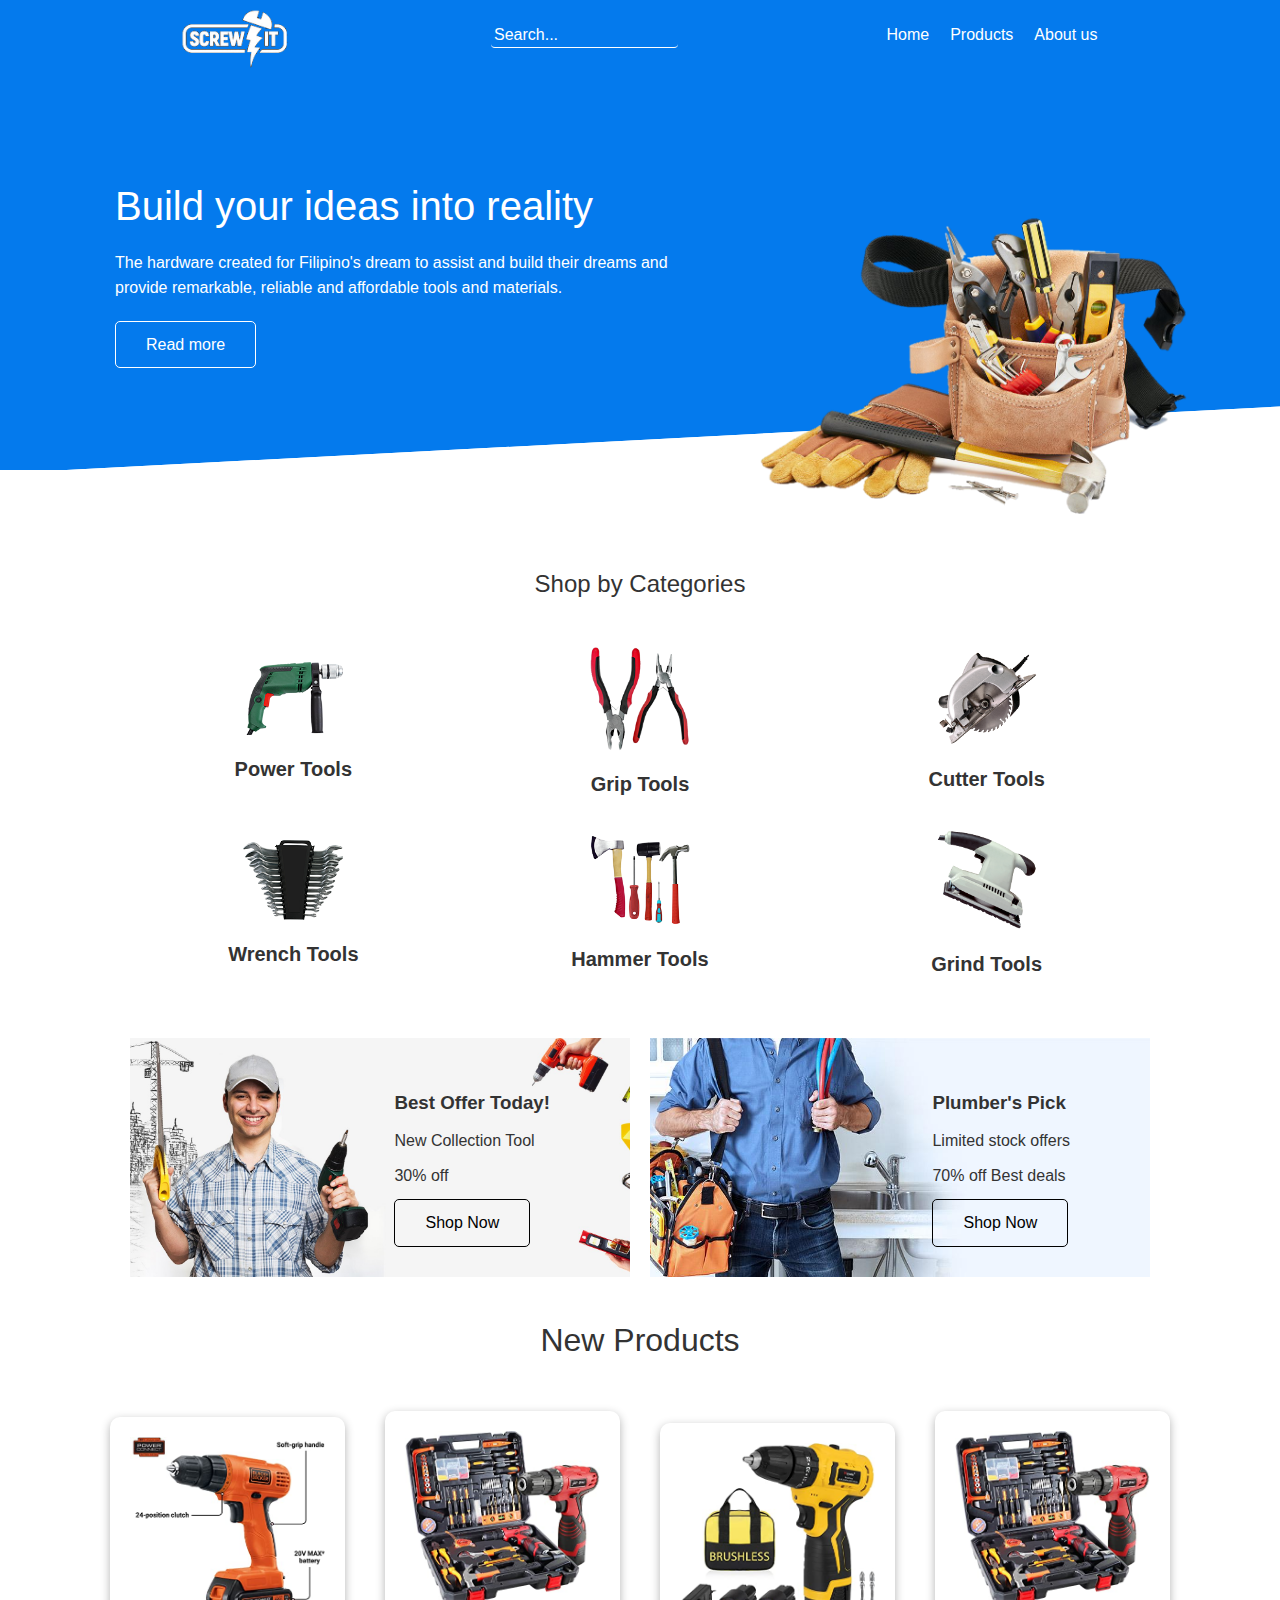
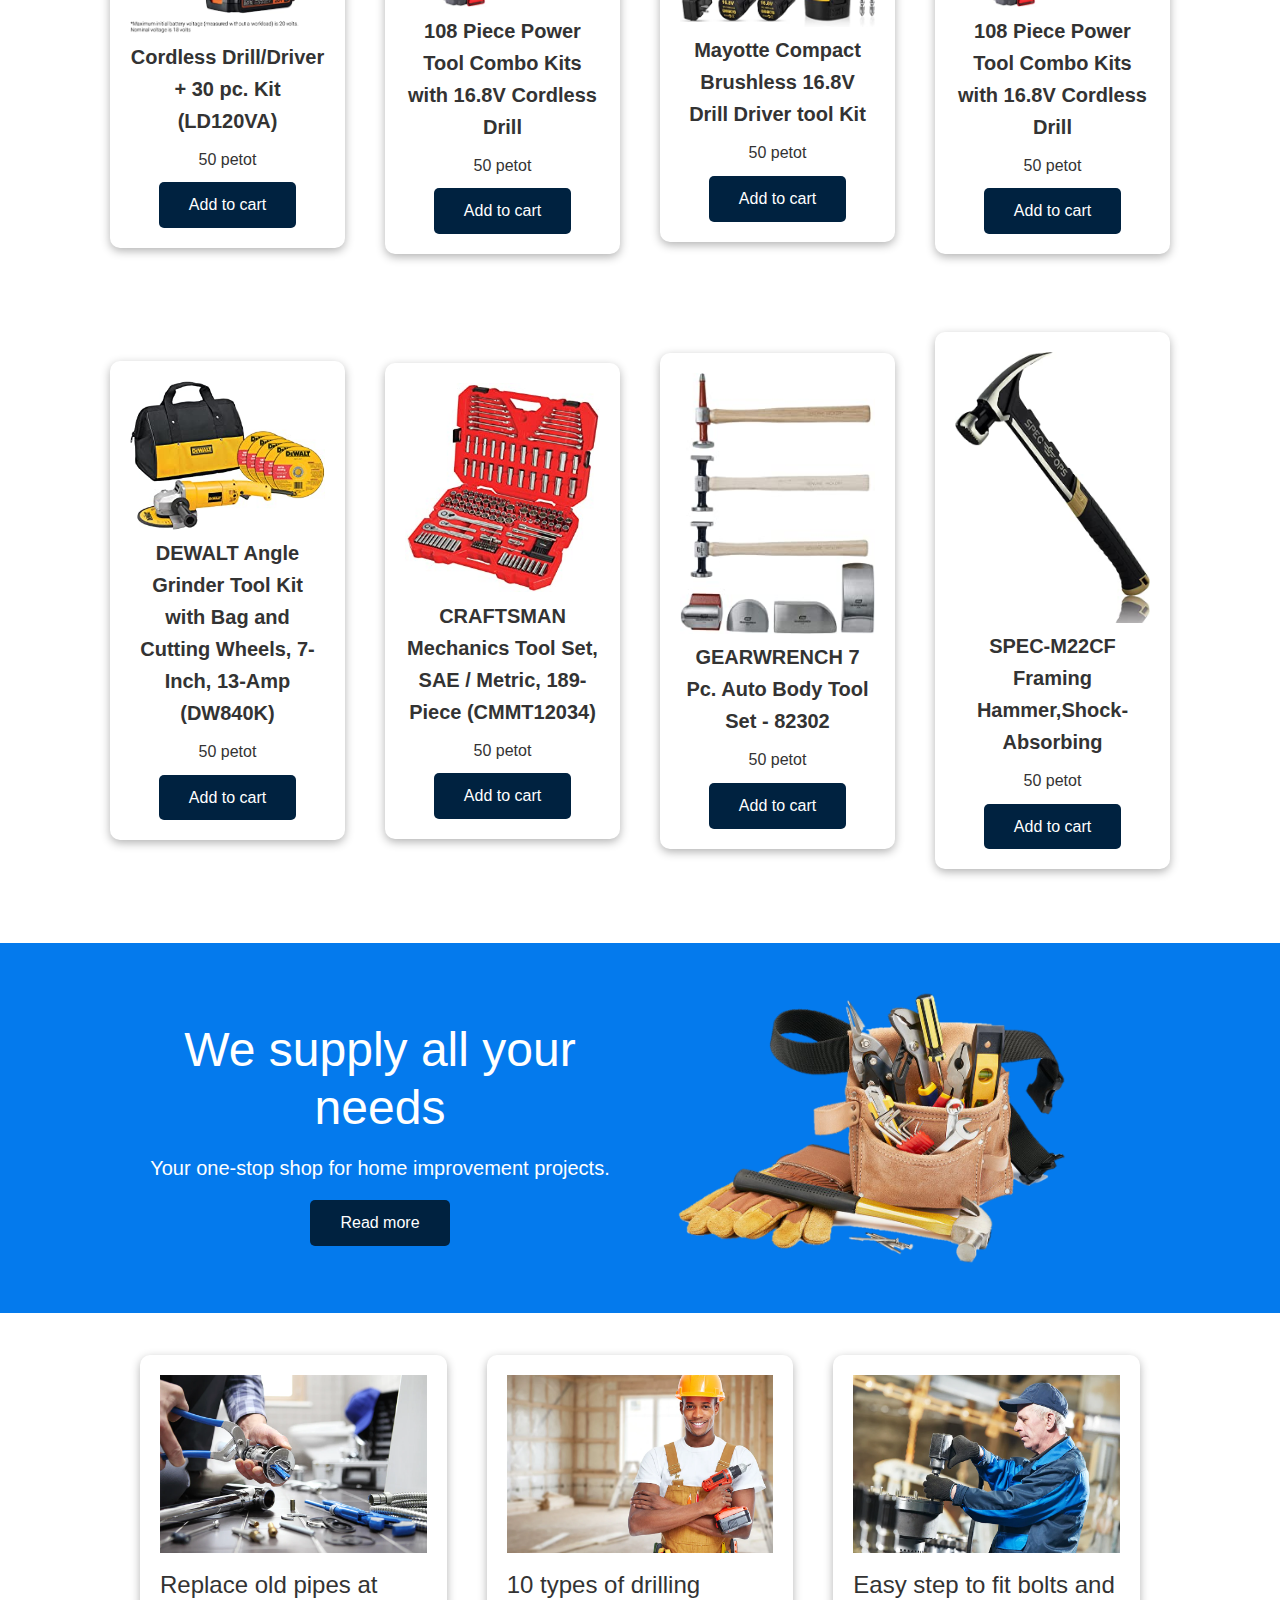
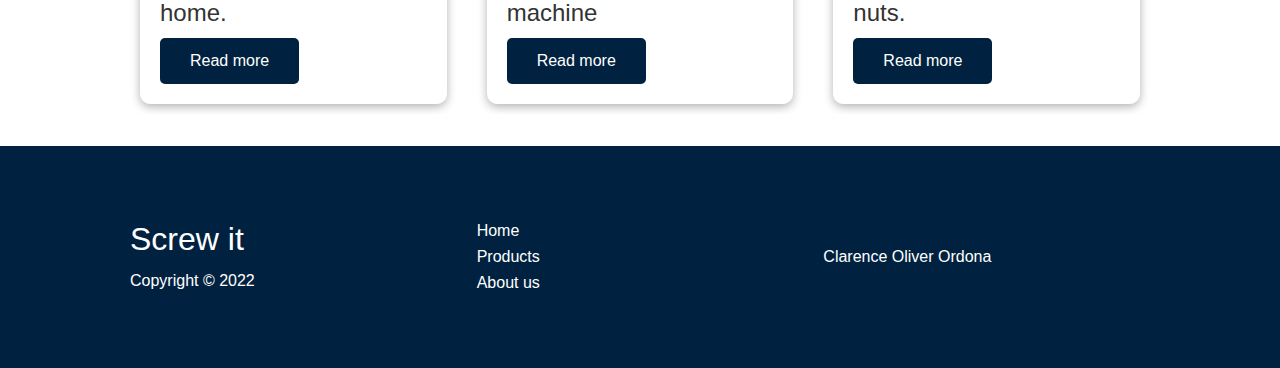
<file: index.html>
<!DOCTYPE html>
<html lang="en">
<head>
    <meta charset="UTF-8">
    <meta http-equiv="X-UA-Compatible" content="IE=edge">
    <meta name="viewport" content="width=device-width, initial-scale=1.0">
    <!--cdnjs.com-->
    <link rel="stylesheet" href="https://cdnjs.cloudflare.com/ajax/libs/font-awesome/6.1.1/css/all.min.css" integrity="sha512-KfkfwYDsLkIlwQp6LFnl8zNdLGxu9YAA1QvwINks4PhcElQSvqcyVLLD9aMhXd13uQjoXtEKNosOWaZqXgel0g==" crossorigin="anonymous" referrerpolicy="no-referrer" />

    
    <link rel="stylesheet" href="utitlities.css">
    <link rel="stylesheet" href="style.css">

    <title> Screw it | Build Your Ideas Into Reality</title>
</head>
<body>

    <!--Header-->
    <div class="navbar">
        <div class="container flex">
            <img src="./img/logo.png" alt="" class="logo">
            
            <div class="form">
                <input type="text" placeholder="Search...">
                <a href="#"><i class="fas fa-search"></i></a>
            </div>
            <nav>
                <ul>
                    <li><a href="index.html">Home</a></li>
                    <li><a href="products.html">Products</a></li>
                    <li><a href="about.html">About us</a></li>


                </ul>

                <ul>

                    <li><a><i class="fas fa-shopping-cart cart-btn"></i></a></li>
                    <li><a><i class="fas fa-user login-btn"></i></a></li>
                </ul>

            </nav>
        </div>
    </div>

    <!--Showcase-header-->

    <section class="showcase">
        <div class="container grid">

            <div class="showcase-text">
                <h1>Build your ideas into reality</h1>
                <p>The hardware created for Filipino's dream to assist and build their dreams and provide remarkable, reliable and affordable tools and materials.</p>
                <a href="about.html" class="btn btn-outline">Read more</a>
            </div>

            <div class="showcase-img">
                <img src="./img/1656037861161.png" alt="">
            </div>

        </div>

    </section>

     <!--Stats-->
     <section class="stats">
        <div class="container">
            <h2 class="stats-heading text-center my-1">
                Shop by Categories
            </h2>

            <div class="grid grid-3 text-center my-4">
                <div>
                    <img src="./img/power-tools.png" alt="" class="tool-icon">
                    <a href="products.html"><p class="text-secondary">Power Tools</p></a>
                
                </div>

                <div>
                    <img src="./img/grip-tools.png" alt="" class="tool-icon">
                    <a href="products.html"><p class="text-secondary">Grip Tools</p></a>
                    
                </div>

                <div>                    
                    <img src="./img/cutter-tools.png" alt="" class="tool-icon">
                    <a href="products.html"><p class="text-secondary">Cutter Tools</p></a>
                    
                </div>

                <div>
                    <img src="./img/wrench-tools.png" alt="" class="tool-icon">
                   <a href="products.html"><p class="text-secondary">Wrench Tools</p></a>
                    
                </div>

                <div>
                    <img src="./img/hammer-tools.png" alt="" class="tool-icon">
                    <a href="products.html"><p class="text-secondary">Hammer Tools</p></a>
                    
                </div>

                <div>                    
                    <img src="./img/grind-tools.png" alt="" class="tool-icon">
                    <a href="products.html"><p class="text-secondary">Grind Tools</p></a>
                    
                </div>

            </div>
        </div>
    </section>

        <!-- Offer-->
    <section class="offer">
        <div class="container grid">
            <div class="offer-1">
                <div class="text-content">
                    <h3>Best Offer Today!</h3>
                    <p>New Collection Tool</p>
                    <p>30% off</p>
                    <a href="#" class="btn btn-outline">Shop Now</a>
                </div>

            </div>

            <div class="offer-2">
                <div class="text-content">
                    <h3>Plumber's Pick</h3>
                    <p>Limited stock offers </p>
                    <p>70% off Best deals</p>
                    <a href="#" class="btn btn-outline">Shop Now</a>
                </div>

            </div>
        </div>
    </section>

        <!--Tools-->
    <section class="tools">
        <h2 class="md text-center my-2">
            New Products
        </h2>
        <div class="container grid">
            <div class="card">

                <img src="./img/pt4.jpg" alt="">
                <div>
                <h4>Cordless Drill/Driver + 30 pc. Kit (LD120VA)</h4>
                <p>50 petot</p>
                <a onclick="alert('Item added to cart')" class="btn btn-dark">Add to cart</a>
                </div>
               
            </div>

            <div class="card">
                <img src="./img/p7.jpg" alt="">
                <h4>108 Piece Power Tool Combo Kits with 16.8V Cordless Drill</h4>
                <p>50 petot</p>
                <a onclick="alert('Item added to cart')" class="btn btn-dark">Add to cart</a>
            </div>

            <div class="card">
                <img src="./img/pt5.jpg" alt="">
                            <h4>Mayotte Compact Brushless 16.8V Drill Driver tool Kit</h4>
                            <p>50 petot</p>
                            <a onclick="alert('Item added to cart')" class="btn btn-dark">Add to cart</a>

            </div>

            <div class="card">
                <img src="./img/p7.jpg" alt="">
                <h4>108 Piece Power Tool Combo Kits with 16.8V Cordless Drill</h4>
                <p>50 petot</p>
                <a onclick="alert('Item added to cart')" class="btn btn-dark">Add to cart</a>
            </div>

            <div class="card">

                <img src="./img/g1.jpg" alt="">
                <div>
                <h4>DEWALT Angle Grinder Tool Kit with Bag and Cutting Wheels, 7-Inch, 13-Amp (DW840K)</h4>
                <p>50 petot</p>
                <a onclick="alert('Item added to cart')" class="btn btn-dark">Add to cart</a>
                </div>

            </div>

            <div class="card">
                <img src="./img/wt3.jpg" alt="">
                <h4>CRAFTSMAN Mechanics Tool Set, SAE / Metric, 189-Piece (CMMT12034)</h4>
                <p>50 petot</p>
                <a onclick="alert('Item added to cart')" class="btn btn-dark">Add to cart</a>
             </div>

            <div class="card">
                <img src="./img/ht4.jpg" alt="">
                            <h4>GEARWRENCH 7 Pc. Auto Body Tool Set - 82302</h4>
                            <p>50 petot</p>
                            <a onclick="alert('Item added to cart')" class="btn btn-dark">Add to cart</a>
                   </div>

            <div class="card">
                <img src="./img/ht2.jpg" alt="">
                <h4>SPEC-M22CF Framing Hammer,Shock-Absorbing</h4>
                <p>50 petot</p>
                <a onclick="alert('Item added to cart')" class="btn btn-dark">Add to cart</a>
            </div>


        </div>
    </section>

        <!-- Cloud -->
    <section class="cloud bg-primary my-2 py-2">
            <div class="container grid">
                <div class="text-center">
                    <h2 class="lg">We supply all your needs</h2>
                    <p class="lead my-1">
                        Your one-stop shop for home improvement projects.
                    </p>
                    <a href="about.html" class="btn btn-dark">Read more</a>
                </div>
                
                <img src="./img/1656037861161.png" alt="" >
            </div>
    </section>

    <!--Services-->
    <section class="services my-3">
        <div class="container grid grid-3">
            <div class="card">
                <img src="./img/s1.webp" alt="">
                <h2>Replace old pipes at home.</h2>
                <a href="#" class="btn btn-dark">Read more</a>
            </div>
            <div class="card">
                <img src="./img/s2.webp" alt="">
                <h2>10 types of drilling machine</h2>
                <a href="#" class="btn btn-dark">Read more</a>
            </div>
            <div class="card">
                <img src="./img/s3.webp" alt="">
                <h2>Easy step to fit bolts and nuts.</h2>
                <a href="#" class="btn btn-dark">Read more</a>
            </div>
        </div>
    </section>

    

     <!--Footer-->
     <footer class="footer bg-dark py-5">
        <div class="container grid grid-3">
            <div>

                <h1>Screw it</h1>

                <p>Copyright &copy; 2022</p>

            </div>
            <nav>
                <ul>
                    <li><a href="index.html">Home</a></li>
                    <li><a href="products.html">Products</a></li>
                    <li><a href="about.html">About us</a></li>
                </ul>
            </nav>
           
            <div class="social">

                <a href="https://github.com/"><i class="fab fa-github fa-2x"></i></a>
                <a href="https://facebook.com/"><i class="fab fa-facebook fa-2x"></i></a>
                <a href="https://instagram.com/"><i class="fab fa-instagram fa-2x"></i></a>
                <a href="https://twitter.com/"><i class="fab fa-twitter fa-2x"></i></a>
                <p>Clarence Oliver Ordona</p>
            </div>
        </div>
    </footer>

    

    <!-- Login form -->
    <div class="modal">
        <div class="modal-box">
            <div class="modal-body">
                <h3>Login</h3>
                <form>
                    <div class="form-control">
                        <label for="email">Email</label>
                        <input type="email" id="email">
                    </div>

                    <div class="form-control">
                        <label for="password">Password</label>
                        <input type="password" id="password">
                    </div>
                    <p><a href="#">Forgot your password?</a></p>
                    <button class="btn btn-dark" href="index.html">Login</button>
                </form>

            </div>
            <div class="modal-footer">
                <p>Don't have an account ? <a href="#">Sign up here</a></p>
            </div>
            <i class="fas fa-close close"></i>
        </div>
    </div>

    <!-- Cart modal -->

    <div class="cart-modal">
        <div class="modal-box">
            <div class="modal-body">
                <h2>Your cart is empty</h2>
                <i class="fas fa-close close cart_close"></i>
            </div>
        </div>
    </div>



    <script src="main.js">



    </script>
</body>
</html>
</file>
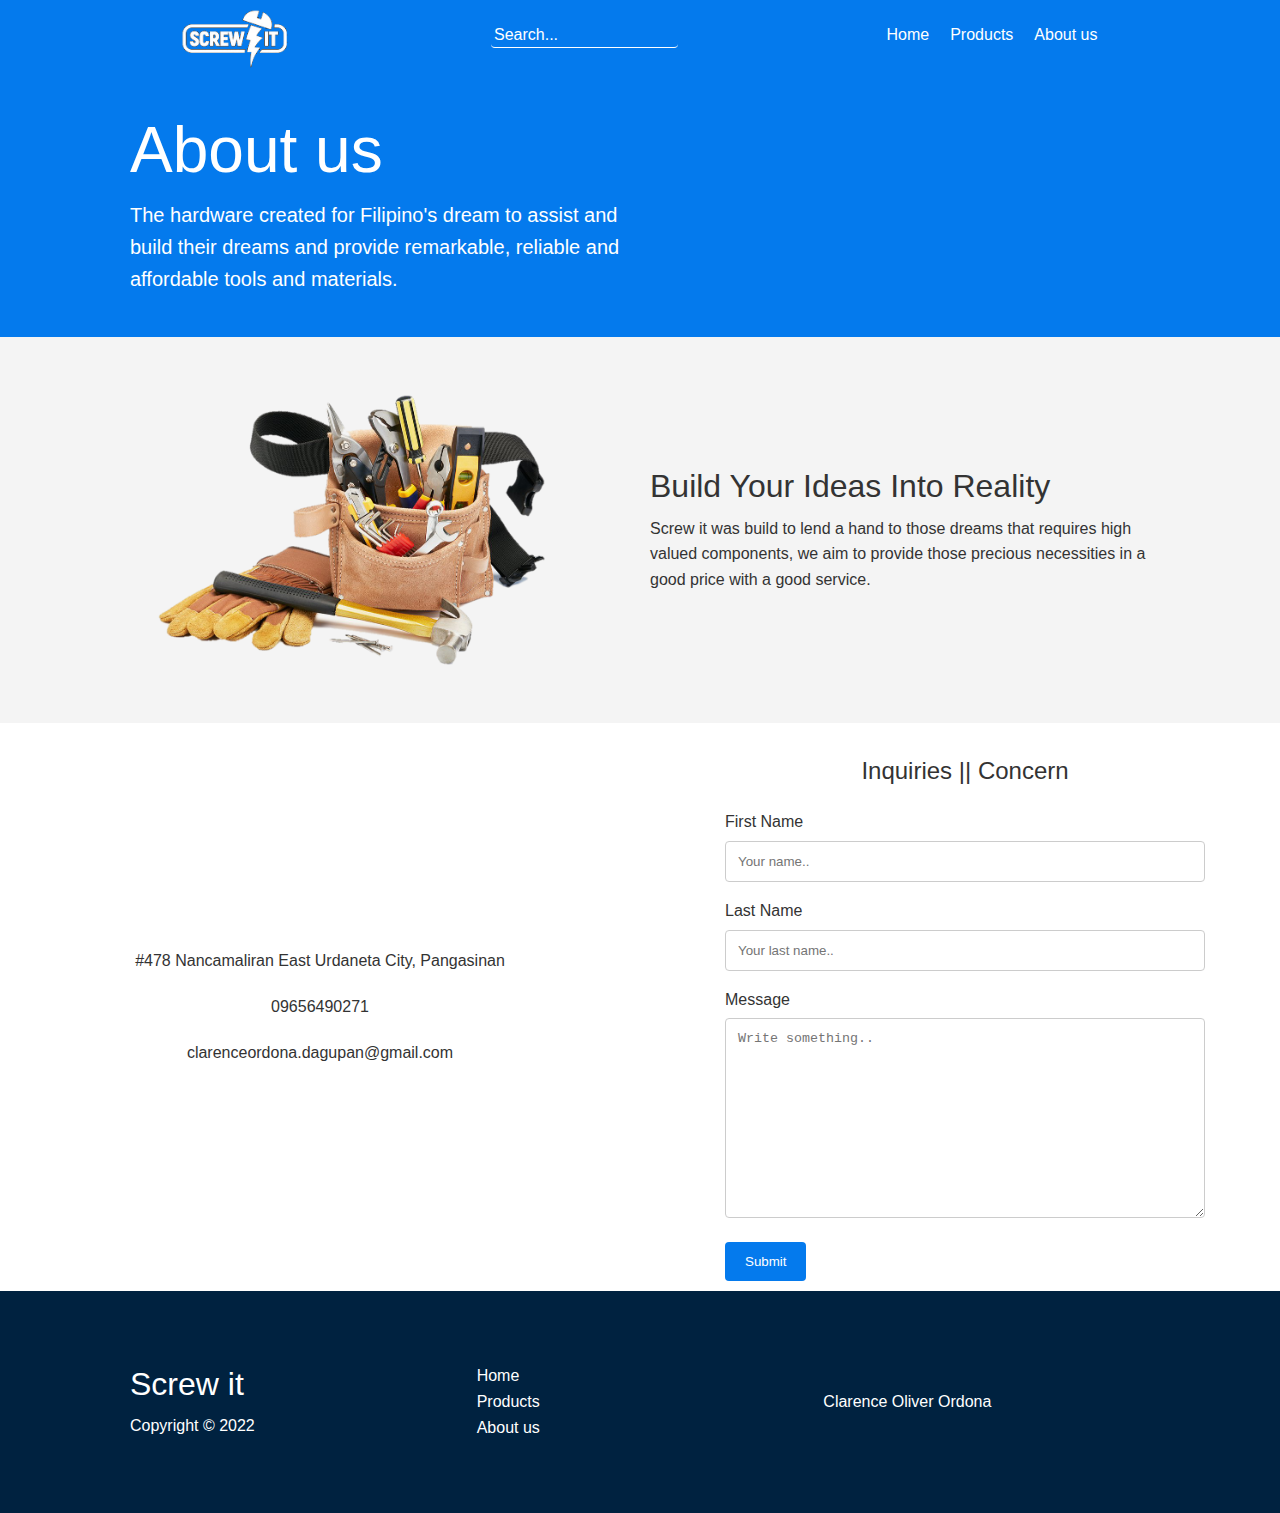
<file: about.html>
<!DOCTYPE html>
<html lang="en">
<head>
    <meta charset="UTF-8">
    <meta http-equiv="X-UA-Compatible" content="IE=edge">
    <meta name="viewport" content="width=device-width, initial-scale=1.0">
    <!--cdnjs.com-->
    <link rel="stylesheet" href="https://cdnjs.cloudflare.com/ajax/libs/font-awesome/6.1.1/css/all.min.css" integrity="sha512-KfkfwYDsLkIlwQp6LFnl8zNdLGxu9YAA1QvwINks4PhcElQSvqcyVLLD9aMhXd13uQjoXtEKNosOWaZqXgel0g==" crossorigin="anonymous" referrerpolicy="no-referrer" />

    
    <link rel="stylesheet" href="utitlities.css">
    <link rel="stylesheet" href="style.css">

    <title>About us | Screw It | Build Your Ideas Into Reality</title>
</head>
<body>

    <!--Header-->
    <div class="navbar">
        <div class="container flex">
            
            <img src="./img/logo.png" alt="" class="logo">
            
            <div class="form">
                <input type="text" placeholder="Search...">
                <a href="#"><i class="fas fa-search"></i></a>
            </div>
            <nav>
                <ul>
                    <li><a href="index.html">Home</a></li>
                    <li><a href="products.html">Products</a></li>
                    <li><a href="about.html">About us</a></li>


                </ul>

                <ul>

                    <li><a><i class="fas fa-shopping-cart cart-btn"></i></a></li>
                    <li><a><i class="fas fa-user login-btn"></i></a></li>
                </ul>

            </nav>
        </div>
    </div>

    <!--Head-->
    <section class="docs-head bg-primary py-3">
        <div class="container grid">
            <div>
                <h1 class="xl">
                    About us
                </h1>
                <p class="lead">
                    The hardware created for Filipino's dream to assist and build their dreams and provide remarkable, reliable and affordable tools and materials.
                </p>
            </div>
            <i class="fas fa-gear fa-7x"></i>

        </div>
    </section>

        <!--Sub head-->
        <section class="features-sub-head bg-light py-3">
            <div class="container grid">
                <img src="./img/1656037861161.png" alt="">
                <div>
                    <h1 class="md">
                        Build Your Ideas Into Reality
                    </h1>
    
                    <p>
                        Screw it was build to lend a hand to those dreams that requires high valued components, we aim to provide those precious necessities in a good price with a good service.
                    </p>
                </div>
                    
               
            </div>
        </section>

        <!--Contact-->

        <section class="contact grid">

            <div class="contact-details">

                    <div>
                        <i class="fa fa-map-marker"></i>
                        <p><span>#478 Nancamaliran East</span> Urdaneta City, Pangasinan</p>
                    </div>
    
                    <div>
                        <i class="fa fa-phone"></i>
                        <p>09656490271</p>
                    </div>
    
                    <div>
                        <i class="fa fa-envelope"></i>
                        <p><a href="mailto:support@company.com">clarenceordona.dagupan@gmail.com</a></p>
                    </div>

            </div>

            <div class="contact-form">
                <h2 class="text-center my-2">Inquiries || Concern</h3>
                <form>
                <label for="fname">First Name</label>
                <input type="text" id="fname" name="firstname" placeholder="Your name..">
    
                <label for="lname">Last Name</label>
                <input type="text" id="lname" name="lastname" placeholder="Your last name..">
    
                <label for="subject">Message</label>
                <textarea id="subject" name="subject" placeholder="Write something.." style="height:200px"></textarea>
    
                <input type="submit" value="Submit">
            </form>
            </div>


        </section>


       

    

     <!--Footer-->
     <footer class="footer bg-dark py-5">
        <div class="container grid grid-3">
            <div>

                <h1>Screw it</h1>

                <p>Copyright &copy; 2022</p>
            </div>
            <nav>
                <ul>
                    <li><a href="index.html">Home</a></li>
                    <li><a href="features.html">Products</a></li>
                    <li><a href="docs.html">About us</a></li>
                </ul>
            </nav>
           
            <div class="social">
                <a href="https://github.com/"><i class="fab fa-github fa-2x"></i></a>
                <a href="https://facebook.com/"><i class="fab fa-facebook fa-2x"></i></a>
                <a href="https://instagram.com/"><i class="fab fa-instagram fa-2x"></i></a>
                <a href="https://twitter.com/"><i class="fab fa-twitter fa-2x"></i></a>
                <p>Clarence Oliver Ordona</p>
            </div>
        </div>
    </footer>

    <!-- Login form -->
    <div class="modal">
        <div class="modal-box">
            <div class="modal-body">
                <h3>Login</h3>
                <form>
                    <div class="form-control">
                        <label for="email">Email</label>
                        <input type="email" id="email">
                    </div>

                    <div class="form-control">
                        <label for="password">Password</label>
                        <input type="password" id="password">
                    </div>
                    <p><a href="#">Forgot your password?</a></p>
                    <button class="btn btn-dark" href="index.html">Login</button>
                </form>

            </div>
            <div class="modal-footer">
                <p>Don't have an account ? <a href="#">Sign up here</a></p>
            </div>
            <i class="fas fa-close close"></i>
        </div>
    </div>

    <!-- Cart modal -->

    <div class="cart-modal">
        <div class="modal-box">
            <div class="modal-body">
                <h2>Your cart is empty</h2>
                <i class="fas fa-close close cart_close"></i>
            </div>
        </div>
    </div>



    <script src="main.js">



    </script>
</body>
</html>
</file>
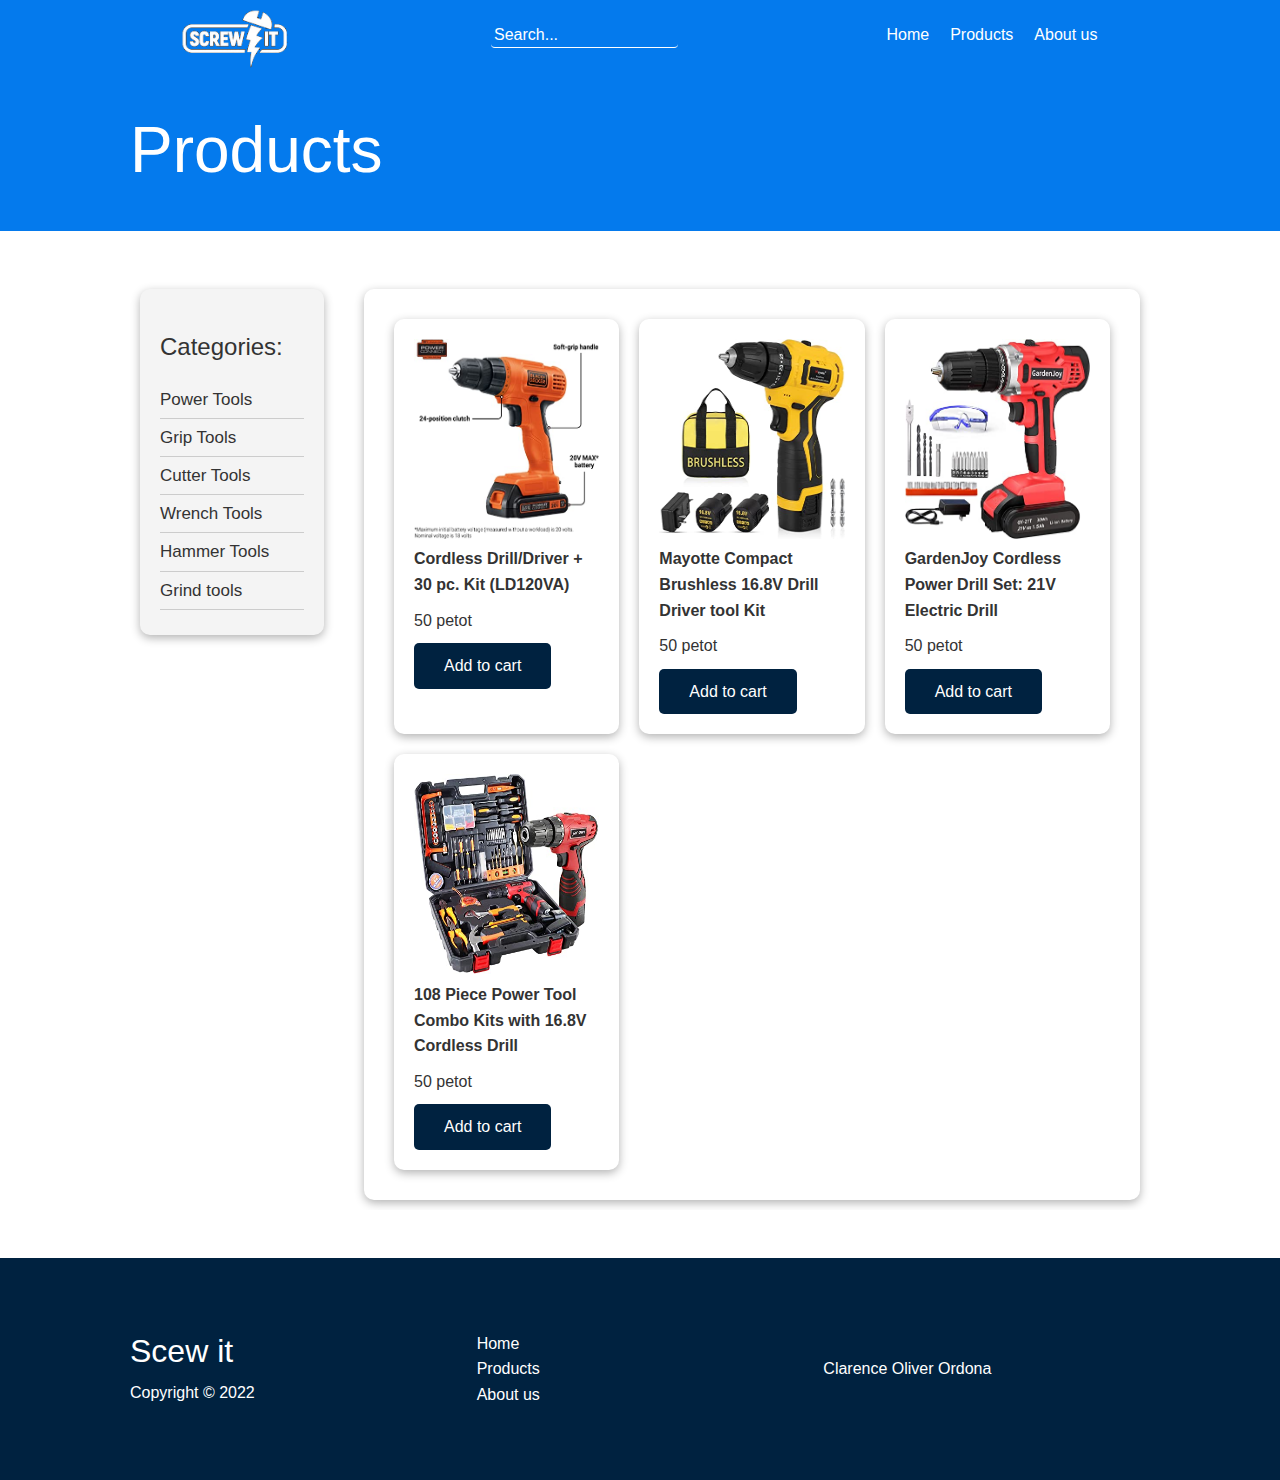
<file: products.html>
<!DOCTYPE html>
<html lang="en">
<head>
    <meta charset="UTF-8">
    <meta http-equiv="X-UA-Compatible" content="IE=edge">
    <meta name="viewport" content="width=device-width, initial-scale=1.0">
    <!--cdnjs.com-->
    <link rel="stylesheet" href="https://cdnjs.cloudflare.com/ajax/libs/font-awesome/6.1.1/css/all.min.css" integrity="sha512-KfkfwYDsLkIlwQp6LFnl8zNdLGxu9YAA1QvwINks4PhcElQSvqcyVLLD9aMhXd13uQjoXtEKNosOWaZqXgel0g==" crossorigin="anonymous" referrerpolicy="no-referrer" />

    
    <link rel="stylesheet" href="utitlities.css">
    <link rel="stylesheet" href="style.css">

    <title> Products | Screw It | Build Your Ideas Into Reality</title>
</head>
<body>

    <!--Header-->
    <div class="navbar">
        <div class="container flex">
            
            <img src="./img/logo.png" alt="" class="logo">
            
            <div class="form">
                <input type="text" placeholder="Search...">
                <a><i class="fas fa-search"></i></a>
            </div>
            <nav>
                <ul>
                    <li><a href="index.html">Home</a></li>
                    <li><a href="products.html">Products</a></li>
                    <li><a href="about.html">About us</a></li>


                </ul>

                <ul>

                    <li><a><i class="fas fa-shopping-cart cart-btn"></i></a></li>
                    <li><a><i class="fas fa-user login-btn"></i></a></li>
                </ul>

            </nav>
        </div>
    </div>

 <!--Head-->
  
    <section class="docs-head bg-primary py-3">
        <div class="container grid">
            <div>
                <h1 class="xl">
                    Products
                </h1>
                <p class="lead">
                    
                </p>
            </div>
            <i class="fas fa-cart-arrow-down fa-7x"></i>

        </div>
    </section>

        <!--Docs main-->
        <section class="docs-main my-4">
            <div class="container grid">
                <div class="docs-main-list card bg-light p3">
                    <h2 class="my-2">Categories:</h2>
                    <nav>
                        <ul>
                            <li><a class="tablinks" onclick="openTool(event, 'Power_tools')" id="defaultOpen">Power Tools</a></li>
                            <li><a class="tablinks" onclick="openTool(event, 'Grip_tools')">Grip Tools</a></li>
                            <li><a class="tablinks" onclick="openTool(event, 'Cutter_tools')">Cutter Tools</a></li>
                            <li><a class="tablinks" onclick="openTool(event, 'Wrench_tools')">Wrench Tools</a></li>
                            <li><a class="tablinks" onclick="openTool(event, 'Hammer_tools')">Hammer Tools</a></li>
                            <li><a class="tablinks" onclick="openTool(event, 'Grind_tools')">Grind tools</a></li>
                        </ul>
                    </nav>

                </div>

        
               
    
                <div class="docs-main-card card tabcontent" id="Power_tools">
                    
                    <div class="product-list">
                    
                        <div class="card">

                            <img src="./img/pt4.jpg" alt="">
                            <div>
                            <h4>Cordless Drill/Driver + 30 pc. Kit (LD120VA)</h4>
                            <p>50 petot</p>
                            <a onclick="alert('Item added to cart')" class="btn btn-dark">Add to cart</a>
                            </div>
                        </div>

                        <div class="card">
                            <img src="./img/pt5.jpg" alt="">
                            <h4>Mayotte Compact Brushless 16.8V Drill Driver tool Kit</h4>
                            <p>50 petot</p>
                            <a onclick="alert('Item added to cart')" class="btn btn-dark">Add to cart</a>
                        </div>

                        <div class="card">
                            <img src="./img/pt6.jpg" alt="">
                            <h4>GardenJoy Cordless Power Drill Set: 21V Electric Drill</h4>
                            <p>50 petot</p>
                            <a onclick="alert('Item added to cart')" class="btn btn-dark">Add to cart</a>
                        </div>

                        <div class="card">
                            <img src="./img/p7.jpg" alt="">
                            <h4>108 Piece Power Tool Combo Kits with 16.8V Cordless Drill</h4>
                            <p>50 petot</p>
                            <a onclick="alert('Item added to cart')" class="btn btn-dark">Add to cart</a>
                        </div>


                    </div>

    
                </div>


                <div class="docs-main-card card tabcontent" id="Grip_tools">
                    
                    <div class="product-list">
                    
                        <div class="card">

                            <img src="./img/gt1.jpg" alt="">
                            <div>
                            <h4>CRAFTSMAN Pliers, 6-Piece Mini Set with Pouch</h4>
                            <p>50 petot</p>
                            <a onclick="alert('Item added to cart')" class="btn btn-dark">Add to cart</a>
                        </div>
                        </div>

                        <div class="card">
                            <img src="./img/gt5.jpg" alt="">
                            <h4>6" Mini Needle Nose Pliers with Comfort Grip Handles</h4>
                            <p>50 petot</p>
                            <a onclick="alert('Item added to cart')" class="btn btn-dark">Add to cart</a>
                        </div>

                        <div class="card">
                            <img src="./img/gt3.jpg" alt="">
                            <h4>IRWIN VISE-GRIP GrooveLock Pliers Set, 8-Piece</h4>
                            <p>50 petot</p>
                            <a onclick="alert('Item added to cart')" class="btn btn-dark">Add to cart</a>
                        </div>


                    </div>  

                </div>

                <div class="docs-main-card card tabcontent" id="Cutter_tools">
                    
                    <div class="product-list">
                    
                        <div class="card">

                            <img src="./img/ct1.jpg" alt="">
                            <div>
                            <h4>Hakko-CHP-170 Micro Cutter - Red</h4>
                            <p>50 petot</p>
                            <a onclick="alert('Item added to cart')" class="btn btn-dark">Add to cart</a>
                        </div>
                        </div>

                        <div class="card">
                            <img src="./img/ct2.jpg" alt="">
                            <h4>Paladin Tools 20-30 and 10-24 AWG Wire Cutter and Wire Stripper Bundle</h4>
                            <p>50 petot</p>
                            <a onclick="alert('Item added to cart')" class="btn btn-dark">Add to cart</a>
                        </div>

                        <div class="card">
                            <img src="./img/ct3.jpg" alt="">
                            <h4>WORX WX081L 4V ZipSnip Cordless Electric Scissors
                                4.4 out of 5 stars 9,458</h4>
                            <p>50 petot</p>
                            <a onclick="alert('Item added to cart')" class="btn btn-dark">Add to cart</a>
                        </div>


                    </div>

                </div>

                <div class="docs-main-card card tabcontent" id="Wrench_tools">
                    
                    <div class="product-list">
                    
                        <div class="card">

                            <img src="./img/wt1.jpg" alt="">
                            <div>
                            <h4>12-Piece 8-19MM Flex-Head Ratcheting Wrench Set Chrome Vanadium Steel</h4>
                            <p>50 petot</p>
                            <a onclick="alert('Item added to cart')" class="btn btn-dark">Add to cart</a>
                        </div>
                        </div>

                        <div class="card">
                            <img src="./img/wt2.jpg" alt="">
                            <h4>DEWALT Mechanics Tool Set, 192-Piece (DWMT75049)</h4>
                            <p>50 petot</p>
                            <a onclick="alert('Item added to cart')" class="btn btn-dark">Add to cart</a>
                        </div>

                        <div class="card">
                            <img src="./img/wt3.jpg" alt="">
                            <h4>CRAFTSMAN Mechanics Tool Set, SAE / Metric, 189-Piece (CMMT12034)</h4>
                            <p>50 petot</p>
                            <a onclick="alert('Item added to cart')" class="btn btn-dark">Add to cart</a>
                        </div>


                    </div>

                </div>

                <div class="docs-main-card card tabcontent" id="Hammer_tools">
                    
                    <div class="product-list">
                    
                        <div class="card">

                            <img src="./img/ht1.jpg" alt="">
                            <div>
                            <h4>BISupply 5 Piece Hammer Set Mechanic Tool Kit</h4>
                            <p>50 petot</p>
                            <a onclick="alert('Item added to cart')" class="btn btn-dark">Add to cart</a>
                        </div>
                        </div>

                        <div class="card">
                            <img src="./img/ht3.jpg" alt="">
                            <h4>IRWIN Hammer, Fiberglass, General Purpose, Claw, 16 oz. (1954889)</h4>
                            <p>50 petot</p>
                            <a onclick="alert('Item added to cart')" class="btn btn-dark">Add to cart</a>
                        </div>

                        <div class="card">
                            <img src="./img/ht2.jpg" alt="">
                            <h4>SPEC-M22CF Tools Framing Hammer, 22 oz, Rip Claw, Milled Face, Shock-Absorbing Grip</h4>
                            <p>50 petot</p>
                            <a onclick="alert('Item added to cart')" class="btn btn-dark">Add to cart</a>
                        </div>

                        <div class="card">
                            <img src="./img/ht4.jpg" alt="">
                            <h4>GEARWRENCH 7 Pc. Auto Body Tool Set - 82302</h4>
                            <p>50 petot</p>
                            <a onclick="alert('Item added to cart')" class="btn btn-dark">Add to cart</a>
                        </div>




                    </div>

                </div>

                <div class="docs-main-card card tabcontent" id="Grind_tools">
                    
                    <div class="product-list">
                    
                        <div class="card">

                            <img src="./img/g1.jpg" alt="">
                            <div>
                            <h4>DEWALT Angle Grinder Tool Kit with Bag and Cutting Wheels, 7-Inch, 13-Amp (DW840K)</h4>
                            <p>50 petot</p>
                            <a onclick="alert('Item added to cart')" class="btn btn-dark">Add to cart</a>
                        </div>
                        </div>

                        <div class="card">
                            <img src="./img/g2.jpg" alt="">
                            <h4>Litheli 20V Cordless Angle Grinder,4-1/2 Inch,Metal Cut Off Tool/Polish Tool</h4>
                            <p>50 petot</p>
                            <a onclick="alert('Item added to cart')" class="btn btn-dark">Add to cart</a>
                        </div>

                        <div class="card">
                            <img src="./img/g3.jpg" alt="">
                            <h4>SHALL Angle Grinder Tool 7.5Amp 4-1/2 Inch Grinders Power Tools, Electric Metal Grinder 12000 RPM </h4>
                            <p>50 petot</p>
                            <a onclick="alert('Item added to cart')" class="btn btn-dark">Add to cart</a>
                        </div>


                    </div>

                </div>
            
                    

            </div> <!-- ENd of container -->
        </section>

    

     <!--Footer-->
     <footer class="footer bg-dark py-5">
        <div class="container grid grid-3">
            <div>

                <h1>Scew it</h1>

                <p>Copyright &copy; 2022</p>
            </div>
            <nav>
                <ul>
                    <li><a href="index.html">Home</a></li>
                    <li><a href="products.html">Products</a></li>
                    <li><a href="about.html">About us</a></li>
                </ul>
            </nav>
           
            <div class="social">

                <a href="https://github.com/"><i class="fab fa-github fa-2x"></i></a>
                <a href="https://facebook.com/"><i class="fab fa-facebook fa-2x"></i></a>
                <a href="https://instagram.com/"><i class="fab fa-instagram fa-2x"></i></a>
                <a href="https://twitter.com/"><i class="fab fa-twitter fa-2x"></i></a>
                <p>Clarence Oliver Ordona</p>
            </div>
        </div>
    </footer>

    <!-- Login form -->
    <div class="modal">
        <div class="modal-box">
            <div class="modal-body">
                <h3>Login</h3>
                <form>
                    <div class="form-control">
                        <label for="email">Email</label>
                        <input type="email" id="email">
                    </div>

                    <div class="form-control">
                        <label for="password">Password</label>
                        <input type="password" id="password">
                    </div>
                    <p><a>Forgot your password?</a></p>
                    <button class="btn btn-dark"  href="index.html">Login</button>
                </form>

            </div>
            <div class="modal-footer">
                <p>Don't have an account ? <a>Sign up here</a></p>
            </div>
            <i class="fas fa-close close"></i>
        </div>
    </div>

    <!-- Cart modal -->

    <div class="cart-modal">
        <div class="modal-box">
            <div class="modal-body">
                <h2>Your cart is empty</h2>
                <i class="fas fa-close close cart_close"></i>
            </div>
        </div>
    </div>

    <script src="main.js">



    </script>
</body>
</html>
</file>
<file: utitlities.css>
/* Utilities */

.container{
    max-width: 1100px;
    margin: 0 auto;
    overflow: auto;
    padding: 0 40px;
}

.card {
    background-color: white;
    color: #333;
    border-radius: 10px;
    box-shadow: 0 3px 10px rgba(0,0,0,0.3);
    padding: 20px;
    margin: 10px;
}

a{
    text-decoration: none;
    color: #333;
}

ul{
    list-style: none;
}

h1, h2{
    font-weight: 300;
    line-height: 1.2;
    margin: 10px 0px; /* top-bottom left-right */ 
}

p{
    margin: 10px 0;
}

img{
    width: 100%;
}

.btn{
    display: inline-block;
    padding: 10px 30px;
    cursor: pointer;
    background-color: var(--primary-color);
    color: white;
    border: none;
    border-radius: 5px;
}

.btn-outline{
    background-color: transparent;
    border: 1px solid white;
}

.btn:hover{
    transform: scale(0.98);
}

.flex{
    display: flex;
    justify-content: center;
    align-items: center;
    height: 100%;
}

.grid{
    display: grid;
    grid-template-columns: 1fr 1fr;
    gap: 20px;
    justify-content: center;
    align-items: center;
    height: 100%;
}

.grid-3{
    grid-template-columns: repeat(3, 1fr);
}

/* Background & Colored buttons */
.bg-primary, .btn-primary{
    background-color: var(--primary-color);
    color: white;
}

.bg-seconday, .btn-secondary{
    background-color: var(--secondary-color);
    color: white;
}

.bg-dark, .btn-dark{
    background-color: var(--dark-color);
    color: white;
}

.bg-light, .btn-light{
    background-color: var(--light-color);
    color: #333;
}

/* Text colors */
.text-primary{
    color: var(--primary-color);

}

.text-seconday{
    color: var(--secondary-color);

}

.text-dark{
    color: var(--dark-color);

}

.text-light{
    color: var(--light-color);

}

.bg-primary a, .btn-primary a,
.bg-seconday a, .btn-secondary a,
.bg-dark a, .btn-dark a{
    color: white;
}
/* Text sizes */
/* sm: small */
/* md: medium */
/* lg: large */
/* xl: x-large */
.lead {
    font-size: 20px;
}

.sm{
    font-size: 1rem;
}

.md{
    font-size: 2rem;
}

.lg{
    font-size: 3rem;
}

.xl{
    font-size: 4rem;
}


.text-center {
    text-align: center;
}

/* Margin */
/* MY: Margin Y-axis */
/* 1rem = 16px */

.my-1{
    margin: 1rem 0;
}

.my-2{
    margin: 1.5rem 0;
}

.my-3{
    margin: 2rem 0;
}

.my-4{
    margin: 3rem 0;
}

.my-5{
    margin: 4rem 0;
}


.m-1{
    margin: 1rem;
}

.m-2{
    margin: 1.5rem;
}

.m-3{
    margin: 2rem;
}

.m-4{
    margin: 3rem;
}

.m-5{
    margin: 4rem;
}


/* Padding */
/* PY: Padding Y-axis */
/* 1rem = 16px */

.py-1{
    padding: 1rem 0;
}

.py-2{
    padding: 1.5rem 0;
}

.py-3{
    padding: 2rem 0;
}

.py-4{
    padding: 3rem 0;
}

.py-5{
    padding: 4rem 0;
}


.p-1{
    padding: 1rem;
}

.p-2{
    padding: 1.5rem;
}

.p-3{
    padding: 2rem;
}

.p-4{
    padding: 3rem;
}

.p-5{
    padding: 4rem;
}
</file>
<file: style.css>
:root{
    --primary-color: #047aed;

    --secondary-color: #1c3fa8;
    --dark-color: #002240;
    --light-color: #f4f4f4;
}

*{
    box-sizing: border-box;
    padding: 0;
    margin: 0;
}

body{
    font-family: 'Segoe UI', Tahoma, Geneva, Verdana, sans-serif;
    font-size: 16px;
    color: #333;
    line-height: 1.6;
}

/* Navbar */

.navbar{
    background-color: #047aed;
    height: 70px;
    color: white;

}

.navbar ul{
    display: flex;
}

.navbar a{
    color: white;
    padding: 10px;
    margin: 0.5px;
}

.navbar a:hover{
    border-bottom: 2px solid white;
}

.navbar .flex{
    justify-content: space-between;
}

.navbar nav{
    display: flex;
}

.navbar .form input[type="text"]{
    border: 0;
    border-bottom: 1px solid white;
    width: 80%;
    margin: 20px 0;
    padding: 3px;
    font-size: 16px;
    background: transparent;
    color: white;
}

.navbar .form input::placeholder{
    color: white;
}

.navbar .form input:focus{
    outline: none;
}

.logo{
    width: 210px;
}
/* Showcase */

.showcase {
    height: 400px;
    background-color: var(--primary-color);
    color: white;
    position: relative;
}

.showcase h1{
    font-size: 40px;
}

.showcase p{
    margin: 20px 0;
}

.showcase .grid{
    grid-template-columns: 55% 45%;
    gap: 30px;
    overflow: visible;
}

.showcase-text{
    animation: slideInFromLeft .8s ease-in;

}

.showcase-img {
    position: relative;
    top: 25%;
    left: 25%;
    width: 120%;
    z-index: 2;
    justify-self: flex-end;
    animation: slideInFromRight .8s ease-in;
}

.showcase::before,
.showcase::after{
    content: "";
    position: absolute;
    height: 100px;
    bottom: -70px;
    right: 0;
    left: 0;
    background-color: white;
    transform: skewY(-3deg);
}

/* Stats */

.stats {
    padding-top: 100px;
    animation: slideInFromBottom .8s ease-in;
}

.stats-heading{
    max-width: 500px;
    margin: auto;
}

.stats .grid h3{
    font-size: 35px;

}

.stats .grid p{
    font-size: 20px;
    font-weight: bold;
}

.stats .tool-icon{
    width: 100px;
}

/* Offer */

.offer .grid{
    grid-template-columns: 1fr 1fr;
}

/* anything first child is */
.offer .grid .offer-1{
    width: 100%;
    padding: 30px;
    margin-bottom: 20px;;
    background: url("./img/slider2.jpg") no-repeat center center/cover;
    position: relative;
}

.offer .grid .offer-2{
    width: 100%;
    padding: 30px;
    margin-bottom: 20px;;
    background: url("./img/slider4.jpg") no-repeat center center/cover;
    position: relative;
}

.offer .text-content{
    margin-right: 50px;
    margin-top: 20px;
    float: right;
}

.offer .btn-outline{
    border: 1px solid black;
    color: black;
}

/* tools */
.tools{
    margin: auto;
}
.tools .grid{
    display: grid;
    width: 100%;
    padding: 10px;
    grid-template-columns: repeat(4, 1fr);
    justify-content: center;
    align-items: center;
}
.tools .card{
    text-align: center;
    margin: 18px 10px 40px;
    transition: 0.2s ease-in;

}

.tools img{
    width: 100%;
    height: 70%;
}
.tools .card h4{
    font-size: 20px;
    margin-bottom: 10px;
}

/* Translate to Y axis */
/* up by -15px */
.tools .card:hover{
    transform: translateY(-15px)
}


/* Docs */
.docs-head i{
    width: 200px;

    justify-self: flex-end;
}
.docs-main h3{
    margin: 20px 0;
}

.docs-main .grid{
    grid-template-columns:  20% 1fr;
    align-items: flex-start;
}

.docs-main nav li{
    font-size: 17px;
    padding-bottom: 5px;
    margin-bottom: 5px;
    border-bottom: 1px solid #ccc;
    cursor: pointer;
}

.docs-main a:hover{
    font-weight: bold;
}

.product-list{
    display: grid;
    grid-template-columns: repeat(3, 1fr);
}

.product-list img{
    width: 100%;
    height: 200px;
}




/* Modal */
.modal, .cart-modal{
    display: none;
    position: fixed;
    top: 0;
    left: 0;
    z-index: 1;
    height: 100%;
    width: 100%;
    background: rgba(0,0,0,0.5);
}

.modal-box{
    margin: 5% auto;
    width: 400px;
    background-color: white;
    color: #333;
    position: relative;
    animation: modalOpen 1s;
}

@keyframes modalOpen{
    from{
        opacity: 0;
    }
    top {
        opacity: 1
        ;
    }
}

.modal, .cart-modal{
    z-index: 5;
}
.modal-body{
    padding: 30px;
}

.modal-body h3{
    font-weight: bold;  
}

.modal-body .btn{
    width: 100%;
    margin-top: 30px;
}

.modal .close, .cart-modal .close{
    cursor: pointer;
    height: 23px;
    width: 23px;
    position: absolute;
    top: 20px;
    right: 20px;
}

.modal .modal-footer{
    background-color: #f7f7f9;
    color: #333;
    padding: 20px 0;
    border-top: 1px solid #eee;
    text-align: center;
}

.modal a{
    color: steelblue;
}

/* Form */
.form-control{
    margin: 20px 0;
}

.form-control label{
    display: block;
    text-transform: uppercase;
}

.form-control input{
    width: 100%;
    border: 2px solid #ccc;
    border-radius: 5px;
    height: 50px;
    padding: 5px;
}

.login-btn:hover{
    cursor: pointer;

}

/* Contact Form */

.contact-form{

    width: 500px;
    margin: auto;
    padding: 10px;
}
input[type=text], select, textarea {
    width: 100%;
    padding: 12px;
    border: 1px solid #ccc;
    border-radius: 4px;
    box-sizing: border-box;
    margin-top: 6px;
    margin-bottom: 16px;
    resize: vertical;
  }
  
  input[type=submit] {
    background-color: var(--primary-color);
    color: white;
    padding: 12px 20px;
    border: none;
    border-radius: 4px;
    cursor: pointer;
  }
  
  input[type=submit]:hover {
    background-color: var(--primary-color);
  }

  .contact-details i{
    margin-right: 10px;
  }
  .contact-details div{
    display: flex;
    justify-content: center;
    align-items: center;

}


/* Animations */
@keyframes slideInFromLeft{
    0%{
        transform: translateX(-100%);
    }

    100%{
        transform: translateX(0);
    }
}


@keyframes slideInFromRight{
    0%{
        transform: translateX(100%);
    }

    100%{
        transform: translateX(0);
    }
}
@keyframes slideInFromTop{
    0%{
        transform: translateY(-100%);
    }

    100%{
        transform: translateX(0);
    }
}

@keyframes slideInFromBottom{
    0%{
        transform: translateY(100%);
    }

    100%{
        transform: translateX(0);
    }
}



/* Tables and under */
@media(max-width: 900px){
    .grid, 
    .showcase .grid,
     .offer .grid, .docs-main .grid{
        grid-template-columns: 1fr;
        grid-template-rows: 1fr;
    }

    .stats .grid{
        grid-template-columns: 1fr 1fr;
        grid-template-rows: 1fr 1fr;
    }

    .tools .grid{
        grid-template-columns: repeat(2, 1fr);
    }

    .showcase{
        height: auto;
        overflow: hidden;
    }

    .showcase-text{
        text-align: center;
        margin: 30px auto;
        width: 80%;
        animation: slideInFromLeft.8s ease-in;
    }

    .showcase-img{
        justify-self: center;
        width: 400px;
        top: 0;
        z-index: 4;
        margin-top: 0;
        animation: slideInFromBottom .8s ease-in;
    }

    .docs-main-list nav ul{
        display: flex
    }

    .product-list{
        grid-template-columns: repeat(2, 1fr);
    }





}

@media(max-width: 500px){
    .navbar{
        height: 200px;
        font-size: 12px;

    }

    .navbar .flex{
        flex-direction: column;
    }

    .navbar ul{
        padding: 9px;
        background-color: rgba(0,0,0,0.1);
    }

    .tools .grid{
        grid-template-columns: repeat(2, 1fr);
    }

    .tools .card-content{
        display: flex;
        flex-direction: column;
        font-size: 12px;
    }


    .services .grid{
        grid-template-columns: 1fr;
    }

    
}
</file>
